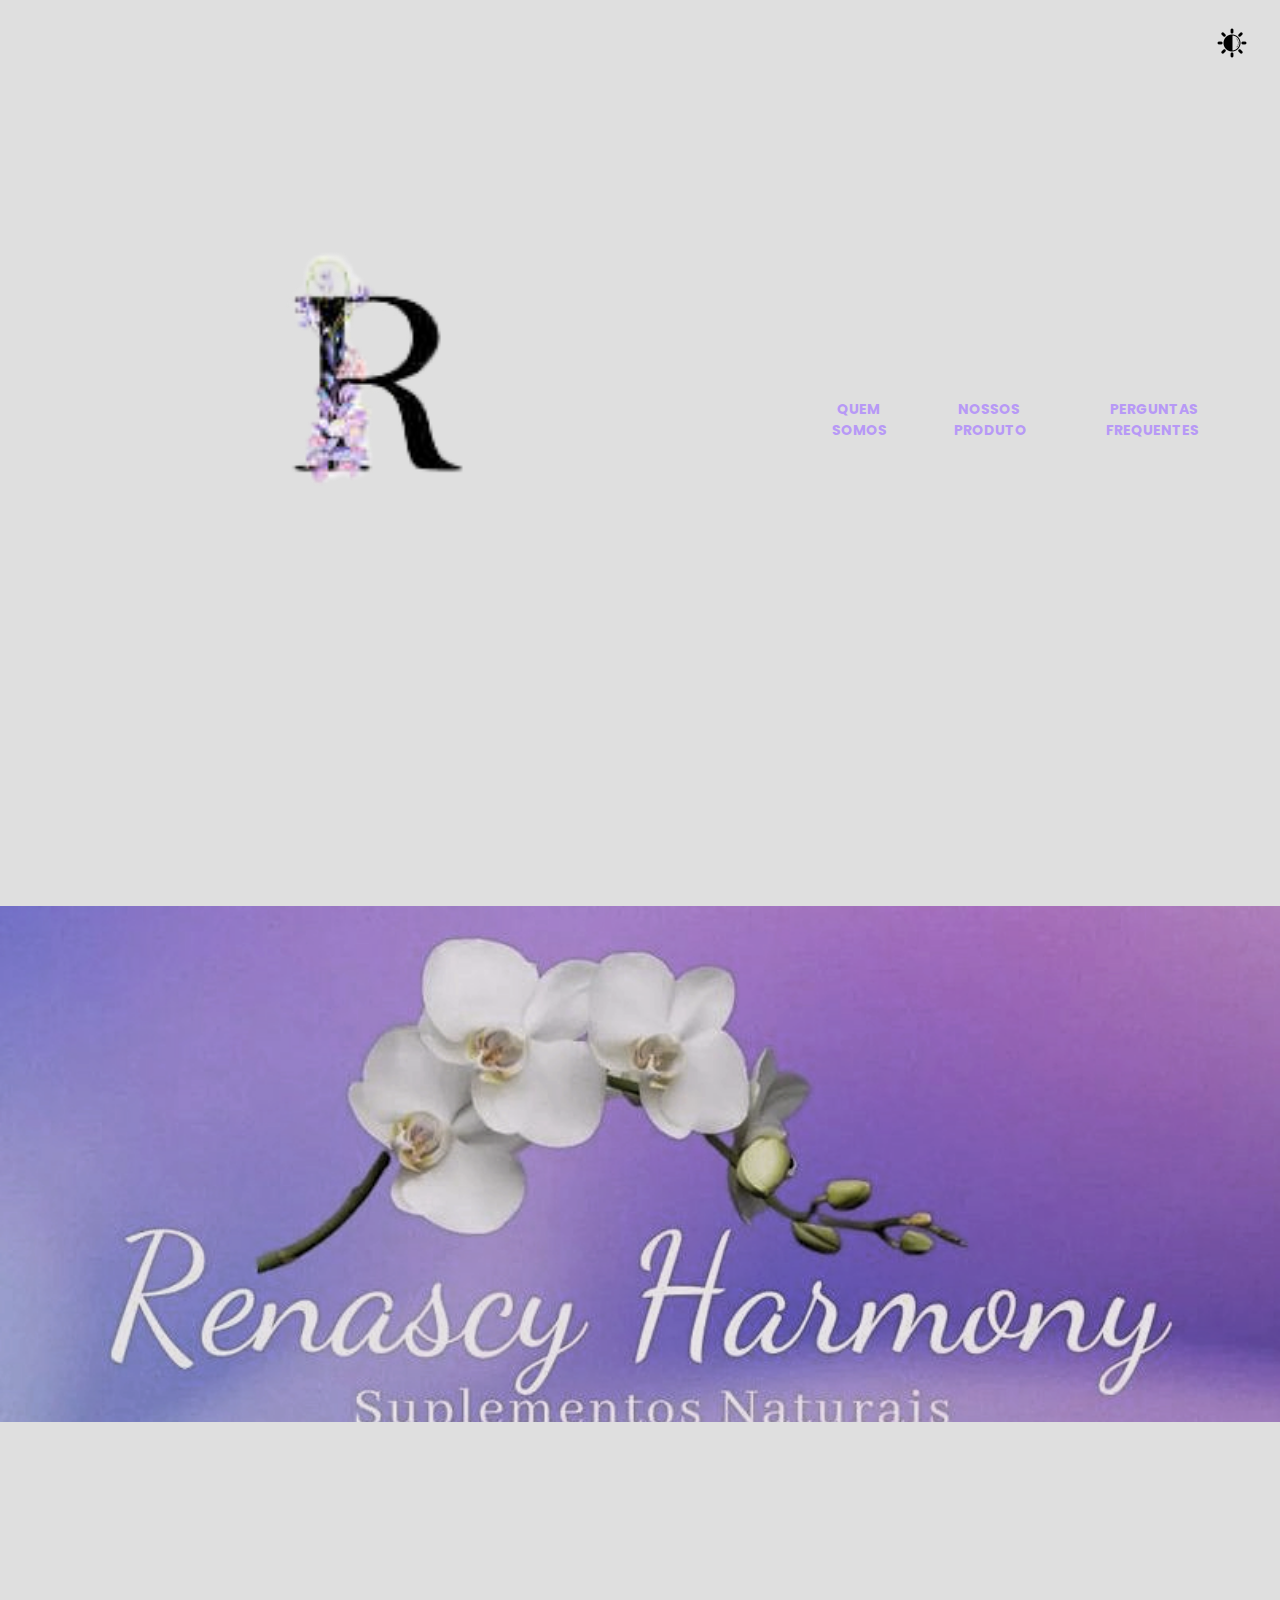
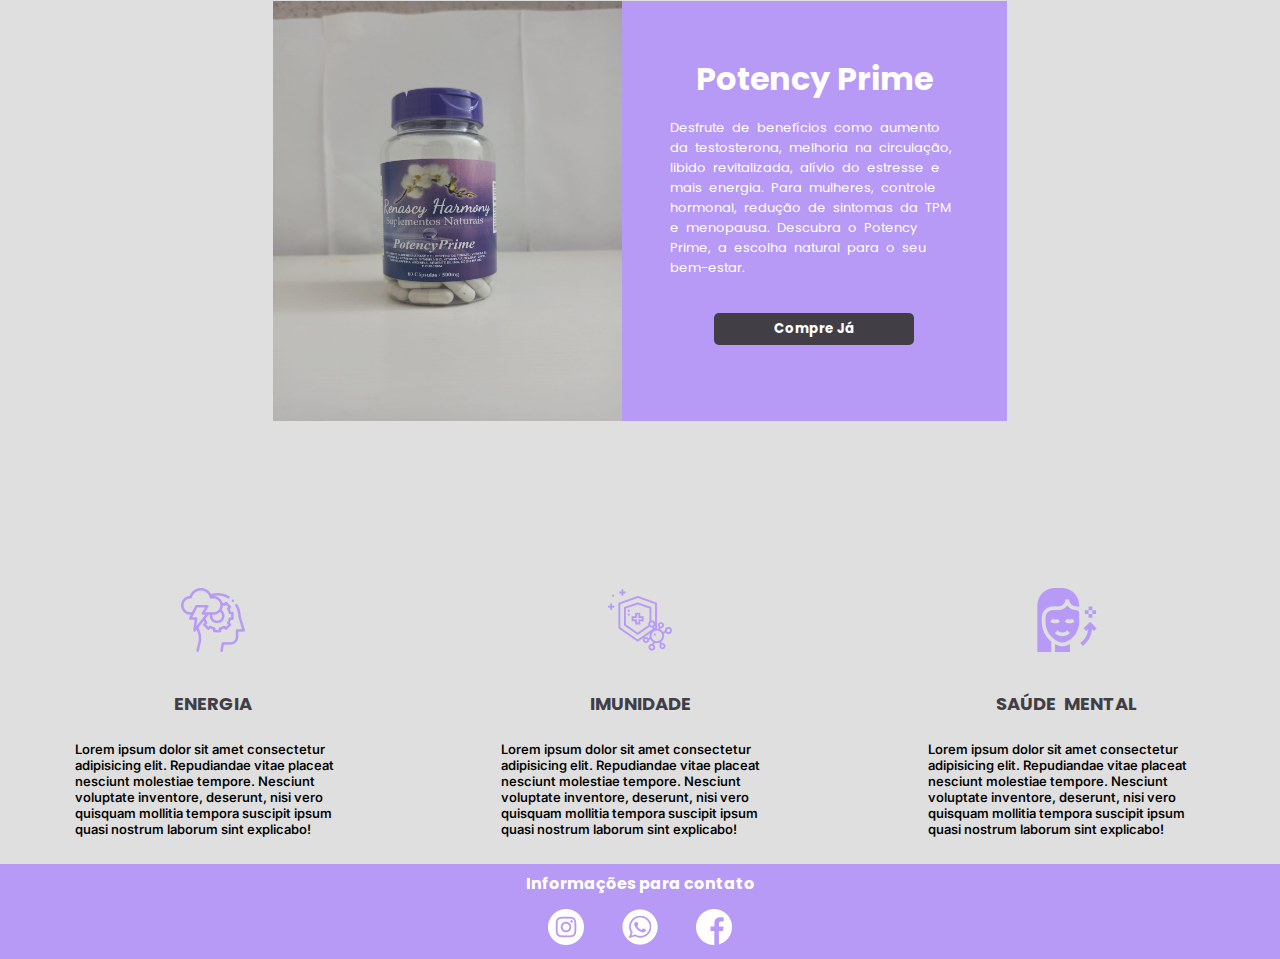
<file: index.html>
<!DOCTYPE html>
<html lang="en">
<head>
    <meta charset="UTF-8">
    <meta name="viewport" content="width=device-width, initial-scale=1.0">
    <link rel="stylesheet" href="style.css">
    <link rel="preconnect" href="https://fonts.googleapis.com">
<link rel="preconnect" href="https://fonts.gstatic.com" crossorigin>
<link href="https://fonts.googleapis.com/css2?family=Alata&family=Bebas+Neue&family=Inter:wght@600;700;800&family=Montserrat:ital,wght@0,100;0,200;0,300;0,400;0,500;0,600;0,700;0,800;0,900;1,100;1,200;1,300;1,400;1,500;1,600;1,700;1,800;1,900&family=Oxanium&family=Poppins:ital,wght@0,100;0,200;0,300;0,400;0,500;0,600;0,700;0,800;0,900;1,100;1,200;1,300;1,400;1,500;1,600;1,700;1,800;1,900&family=Roboto&display=swap" rel="stylesheet">
    <title>Renascy Harmony</title>
</head>
<body>

    <header>
       
        <img id="logotipo" src="./Assets/logotipo.png" alt="">
        <div class="nav-bar">
          
            <ul><li><a href="QuemSomos.html">QUEM SOMOS</a></li> </ul>


            <ul> <li></li>  <a href="Produtos.html">NOSSOS PRODUTO</a>  </ul>
           
            <ul><li></li>  <a href="PerguntasFrequentes.html">PERGUNTAS FREQUENTES</a>  </ul>

            
  
      
                  
     

        

           
            
        
           
       
    </div>

    <img class="controller-Contraste" src="./Assets/brilho-e-contraste.png" alt="">

            <img class="menu-mobile" src="./Assets/menu hamburguer.png" alt=""> 
    </header> 

  

    <section class="container">
        
    </section>

    <section class="capsula-image">
        <img src="./Assets/capsulas.jpeg" alt="">
            <div class="quadrado-1">
                <span class="texts-quadrado">
                    <h1 class="textos">Potency Prime</h1>
                    <p class="textos">Desfrute de benefícios como aumento da testosterona, melhoria na circulação, libido revitalizada, alívio do estresse e mais energia. Para mulheres, controle hormonal, redução de sintomas da TPM e menopausa. Descubra o Potency Prime, a escolha natural para o seu bem-estar.</p>
                    <button class="compre">Compre Já</button>
                    </span>
            </div>
       
      
    </section>
        
  

    <div class="beneficios">
        <span class="cards">
            <img class="image-card" src="./Assets/estresse.png" alt="">
            <h1>Energia</h1> 
            <p>Lorem ipsum dolor sit amet consectetur adipisicing elit. Repudiandae vitae placeat nesciunt molestiae tempore. Nesciunt voluptate inventore, deserunt, nisi vero quisquam mollitia tempora suscipit ipsum quasi nostrum laborum sint explicabo!</p> 
        </span>
        <span class="cards">
           
            <img class="image-card" src="./Assets/sistema-imunologico.png" alt="">
            <h1>IMUNIDADE</h1> 
            <p>Lorem ipsum dolor sit amet consectetur adipisicing elit. Repudiandae vitae placeat nesciunt molestiae tempore. Nesciunt voluptate inventore, deserunt, nisi vero quisquam mollitia tempora suscipit ipsum quasi nostrum laborum sint explicabo!</p> 
        </span>

        <span class="cards">
            <img class="image-card" src="./Assets/mulher icon.png" alt="">
            <h1>Saúde Mental</h1> 
            <p>Lorem ipsum dolor sit amet consectetur adipisicing elit. Repudiandae vitae placeat nesciunt molestiae tempore. Nesciunt voluptate inventore, deserunt, nisi vero quisquam mollitia tempora suscipit ipsum quasi nostrum laborum sint explicabo!</p> 
        </span>
      
       
                 
    </div>
 
    <footer>
        
        <h1>Informações para contato</h1>
        <span>
           <a href="https://www.instagram.com/renascyharmony/?igshid=OGQ5ZDc2ODk2ZA%3D%3D" target="_blank"><img src="./Assets/instagram.png" alt=""></a>
         <a href="https://api.whatsapp.com/message/EG6YCTUNHZXLG1?autoload=1&app_absent=0" target="_blank"><img src="./Assets/whatsapp.png" alt=""></a> 
            <a href="#"><img src="./Assets/facebook.png" alt=""></a> 
           
        </span>
        
      
    </footer>

    

    
</body>
<script src="./main.js"></script>
</html>
</file>
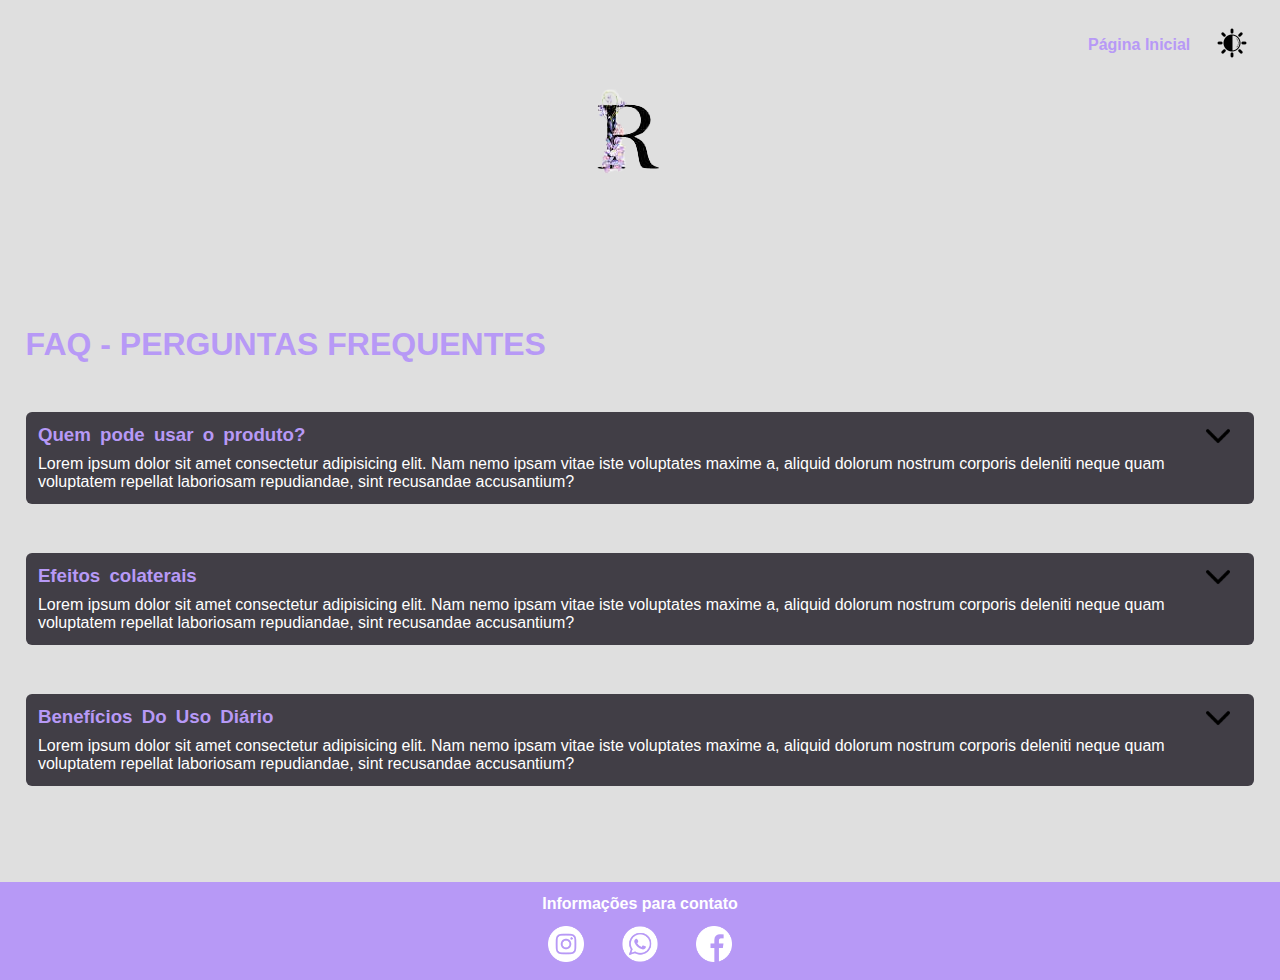
<file: PerguntasFrequentes.html>
<!DOCTYPE html>
<html lang="en">
<head>
    <meta charset="UTF-8">
    <meta name="viewport" content="width=device-width, initial-scale=1.0">
    <title>FAQ</title>
    <link rel="stylesheet" href="EstiloFAQ.css">
</head>
<body>

    <header>
        <img id="logotipo" src="./Assets/logotipo.png" alt="">
        <img class="controller-Contraste" src="./Assets/brilho-e-contraste.png" alt="">
        <a class="inicio" href="index.html">Página Inicial</a>
    </header>


     <section class="FAQ">
        <h1>FAQ - Perguntas Frequentes</h1>
        <div class="cards-FAQ">
            <h3>Quem pode usar o produto?</h3>
            <img class="seta-controller" src="./Assets/sinal-de-seta-para-baixo-para-navegar (1).png" alt="">
            <p class="txts" >Lorem ipsum dolor sit amet consectetur adipisicing elit. Nam nemo ipsam vitae iste voluptates maxime a, aliquid dolorum nostrum corporis deleniti neque quam voluptatem repellat laboriosam repudiandae, sint recusandae accusantium?</p>  
            
        </div>

        <div class="cards-FAQ">
            <h3>Efeitos colaterais</h3>
            <img class="seta-controller" src="./Assets/sinal-de-seta-para-baixo-para-navegar (1).png" alt="">
            <p class="txts" >Lorem ipsum dolor sit amet consectetur adipisicing elit. Nam nemo ipsam vitae iste voluptates maxime a, aliquid dolorum nostrum corporis deleniti neque quam voluptatem repellat laboriosam repudiandae, sint recusandae accusantium?</p>  
            
        </div>

        <div class="cards-FAQ">
            <h3>Benefícios Do Uso Diário</h3>
            <img class="seta-controller" src="./Assets/sinal-de-seta-para-baixo-para-navegar (1).png" alt="">
            <p class="txts">Lorem ipsum dolor sit amet consectetur adipisicing elit. Nam nemo ipsam vitae iste voluptates maxime a, aliquid dolorum nostrum corporis deleniti neque quam voluptatem repellat laboriosam repudiandae, sint recusandae accusantium?</p>  
            
        </div>



     </section>


     <footer>
        
        <h1>Informações para contato</h1>
        <span>
           <a href="https://www.instagram.com/renascyharmony/?igshid=OGQ5ZDc2ODk2ZA%3D%3D" target="_blank"><img src="./Assets/instagram.png" alt=""></a>
         <a href="https://api.whatsapp.com/message/EG6YCTUNHZXLG1?autoload=1&app_absent=0" target="_blank"><img src="./Assets/whatsapp.png" alt=""></a> 
            <a href="#"><img src="./Assets/facebook.png" alt=""></a> 
           
        </span>
        
      
    </footer>

    
</body>
<script src="./main.js"></script>
</html>
</file>
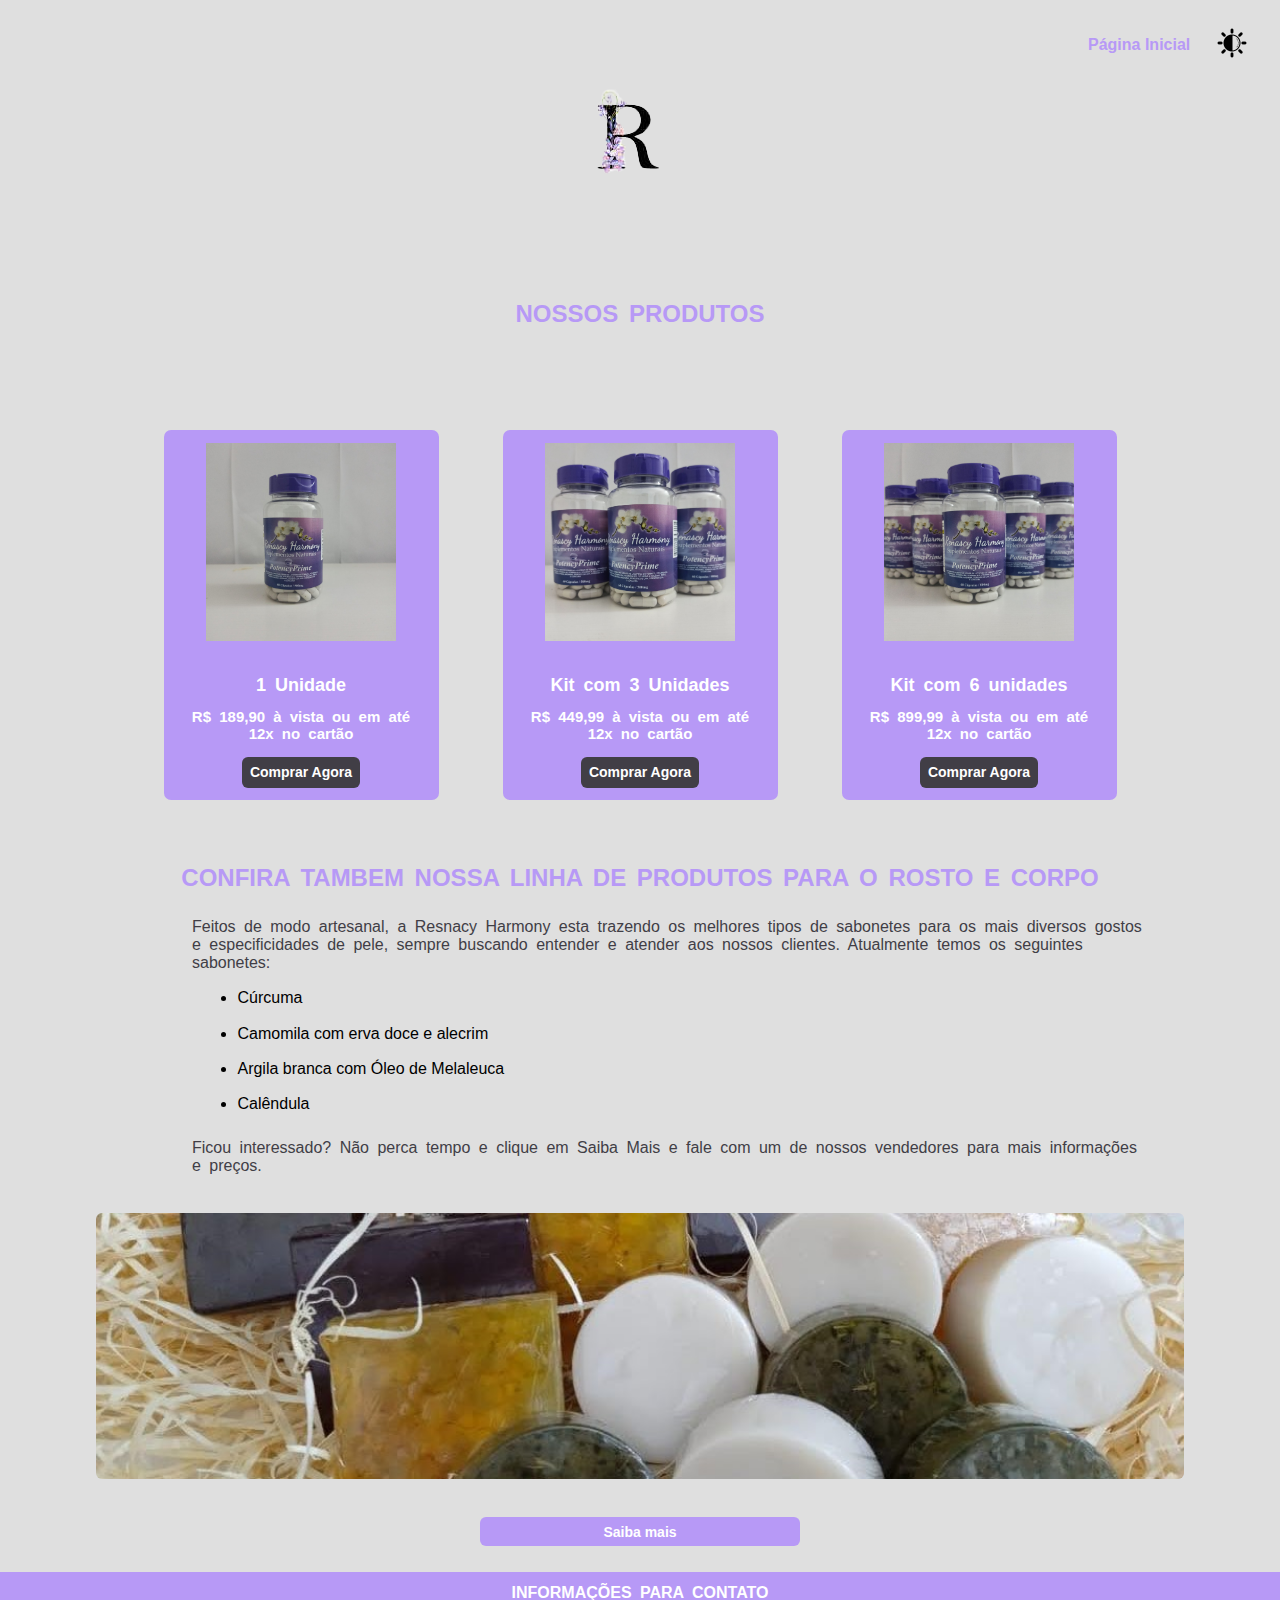
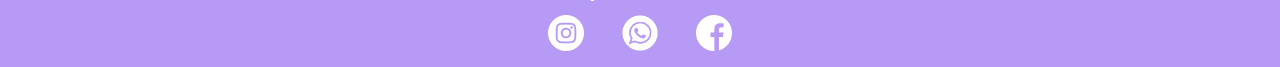
<file: Produtos.html>
<!DOCTYPE html>
<html lang="en">
<head>
    <meta charset="UTF-8">
    <meta name="viewport" content="width=device-width, initial-scale=1.0">
    <link rel="stylesheet" href= "EstiloProdutos.css">
    <title>Produtos</title>
</head>
<body>
    <header>
        <img id="logotipo" src="./Assets/logotipo.png" alt="">
        <img class="controller-Contraste" src="./Assets/brilho-e-contraste.png" alt="">
        <a class="inicio" href="index.html">Página Inicial</a>
    </header>
    <h1>Nossos Produtos</h1>
    <section class="container">
   
        <div class="cardsProdutos">
        
                <img class="produto" src="./Assets/kit 1 produto.jpg" alt="">
                <h3>1 Unidade</h3>
                <p>R$ 189,90 à vista ou em até 12x no cartão </p>
                 <a href="">Comprar Agora</a>
         

      
          
        </div>

        <div class="cardsProdutos">
        
            <img class="produto" src="./Assets/kit 3 produtos.jpg" alt="">
            <h3>Kit com 3 Unidades</h3>
            <p>R$ 449,99 à vista ou em até 12x no cartão </p>
             <a href="">Comprar Agora</a>
     

  
      
    </div>


    <div class="cardsProdutos">
        
        <img class="produto" src="./Assets/kit 6 produtos.jpg" alt="">
        <h3>Kit com 6 unidades</h3>
        <p>R$ 899,99 à vista ou em até 12x no cartão </p>
         <a href="">Comprar Agora</a>
 


  
</div>

       
    </section>

    <h1>Confira tambem nossa linha de produtos para o rosto e corpo</h1>
    <section class="outros_produtos">
        
        <p class="txt">Feitos de modo artesanal, a Resnacy Harmony esta trazendo os melhores tipos de sabonetes para os mais diversos gostos e especificidades de pele, sempre buscando entender e atender aos nossos clientes. 
            Atualmente temos os seguintes sabonetes:</p>

        <ul>
            <li>Cúrcuma</li>
            <li>Camomila com erva doce e alecrim</li>
            <li>Argila branca com Óleo de Melaleuca </li>
            <li>Calêndula</li>
        </ul>

        <p class="txt">Ficou interessado? Não perca tempo e clique em Saiba Mais e fale com um de nossos vendedores para mais informações e preços.</p>
        <img class="hero-sabonete" src="./Assets/sabonetes.jpg" alt="">
        <a href="https://api.whatsapp.com/message/EG6YCTUNHZXLG1?autoload=1&app_absent=0">Saiba mais</a> 
    </section>


    <footer>
        
        <h1>Informações para contato</h1>
        <span>
           <a href="https://www.instagram.com/renascyharmony/?igshid=OGQ5ZDc2ODk2ZA%3D%3D" target="_blank"><img src="./Assets/instagram.png" alt=""></a>
         <a href="https://api.whatsapp.com/message/EG6YCTUNHZXLG1?autoload=1&app_absent=0" target="_blank"><img src="./Assets/whatsapp.png" alt=""></a> 
            <a href="#"><img src="./Assets/facebook.png" alt=""></a> 
           
        </span>
        
      
    </footer>

   
    
</body>
<script src="./main.js"></script>
</html>
</file>
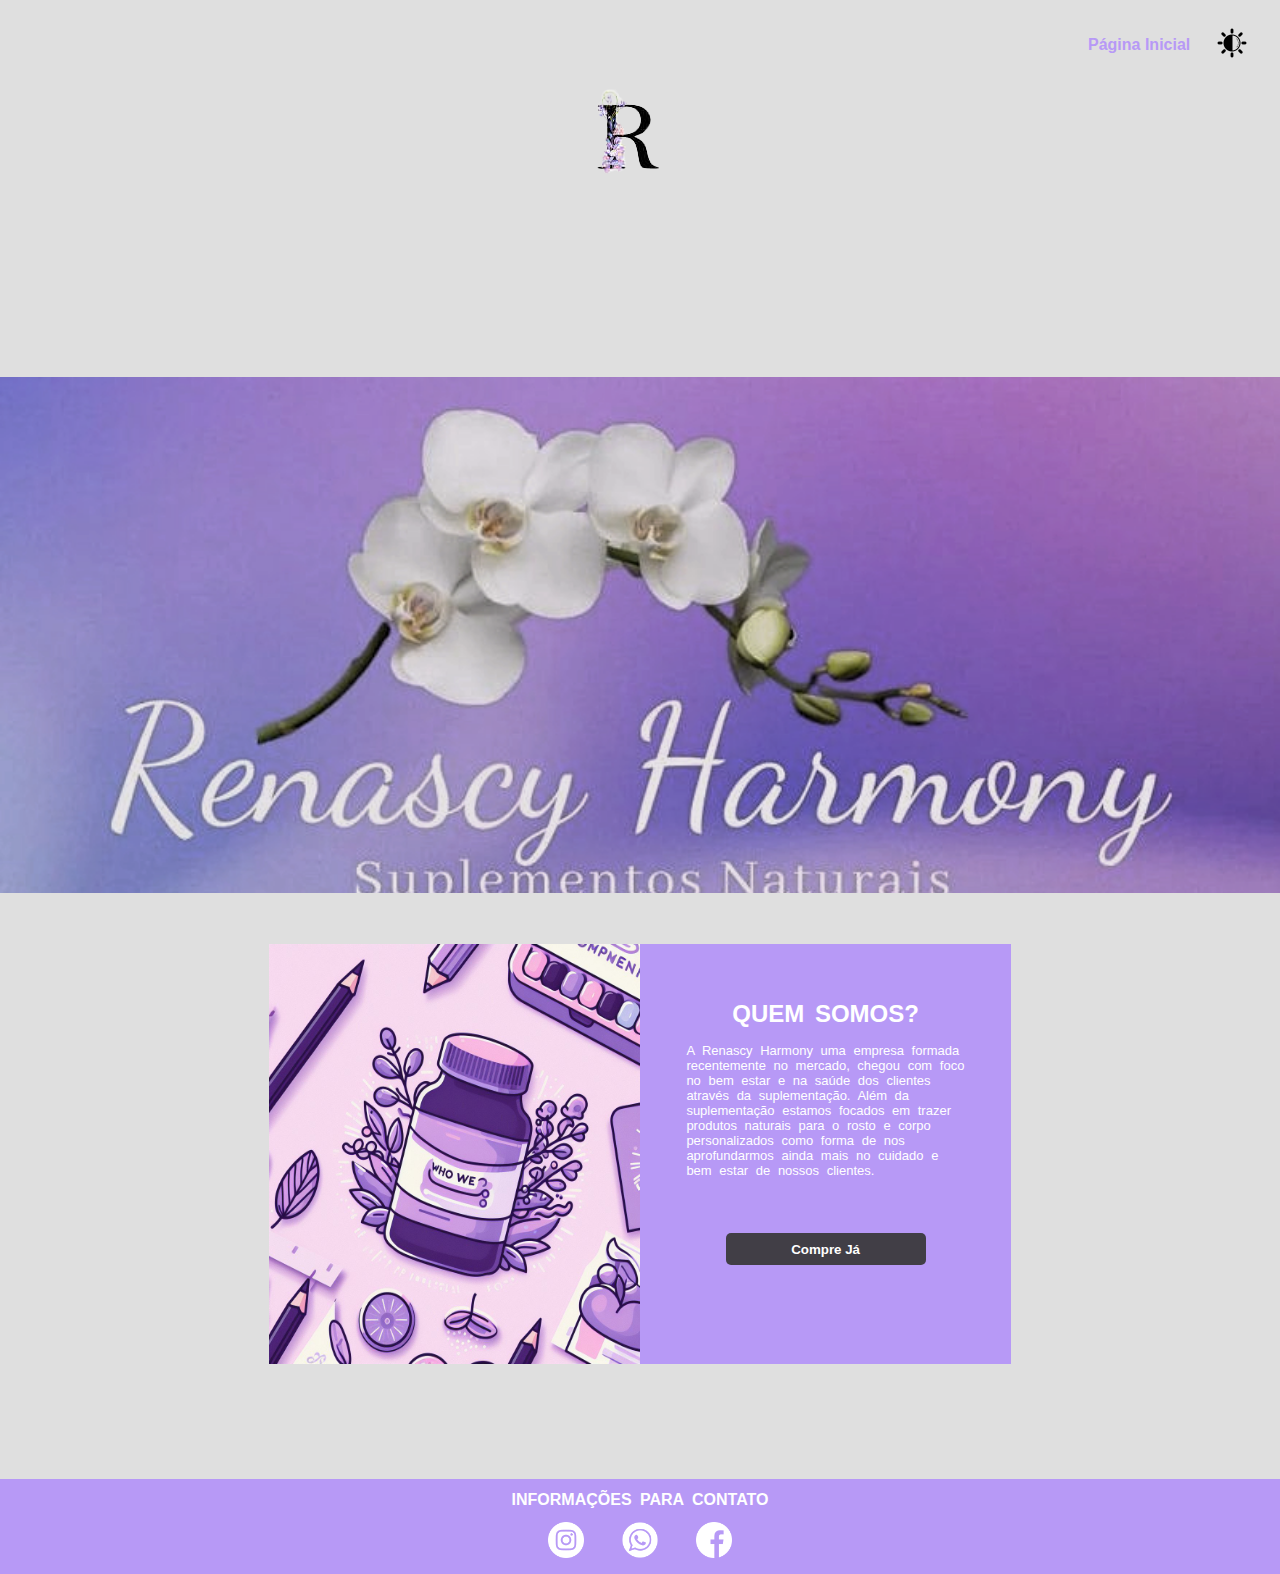
<file: QuemSomos.html>
<!DOCTYPE html>
<html lang="en">
<head>
    <meta charset="UTF-8">
    <meta name="viewport" content="width=device-width, initial-scale=1.0">
    <link rel="stylesheet" href="QuemSomos.css">
    <title>Quem somos?</title>
</head>
<body>

    <header>
        <img src="./Assets/logotipo.png" alt="">
        <img class="controller-Contraste" src="./Assets/brilho-e-contraste.png" alt="">
        <a class="inicio" href="index.html">Página Inicial</a>
    </header>

    <section class="container"></section>

    <section class="capsula-image">
        <img src="/Assets/imagem AI.jpg" alt="">
            <div class="quadrado-1">
                <span class="texts-quadrado">
                    <h1 class="textos">Quem somos?</h1>
                    <p class="textos">A Renascy Harmony uma empresa formada recentemente no mercado, chegou com foco no bem estar e na saúde dos clientes através da suplementação.  Além da suplementação estamos focados em trazer produtos naturais para o rosto e corpo personalizados como forma de nos aprofundarmos ainda mais no cuidado e bem estar de nossos clientes.</p>
                    <button>Compre Já</button>
                    </span>
            </div>
       
      
    </section>

    <footer>
        
        <h1>Informações para contato</h1>
        <span>
           <a href="https://www.instagram.com/renascyharmony/?igshid=OGQ5ZDc2ODk2ZA%3D%3D" target="_blank"><img src="./Assets/instagram.png" alt=""></a>
         <a href="https://api.whatsapp.com/message/EG6YCTUNHZXLG1?autoload=1&app_absent=0" target="_blank"><img src="./Assets/whatsapp.png" alt=""></a> 
            <a href="#"><img src="./Assets/facebook.png" alt=""></a> 
           
        </span>
        
      
    </footer>
   
</body>
<script src="./main.js"></script>
</html>
</file>
<file: style.css>
*{
    padding: 0;
    margin: 0;
    font-family: 'Poppins', sans-serif;
}

body{
    background-color: rgb(223, 223, 223);
    -ms-overflow-style: none; 
    scrollbar-width: none; 
}

body::-webkit-scrollbar{

    display: none;
  }
  
  






header{
 display: flex;
 justify-content: center;
 align-items: center;
 margin-top: 0.6rem;
}


.nav-bar img{

    width: 2vw;
   
   }

.nav-bar
{
    display: flex;
    flex-direction: row;
    align-items: start;
    gap: 1.8rem;
    justify-content: space-between;
    padding: 1%;
  
    
}

.nav-bar a{
  
   text-decoration: none;
   font-size: 14px;
   color:  #B799F6;
   font-weight: 680;
   list-style: none;
   border-radius: 5px;
   padding: 0.3rem;


}

.nav-bar  ul{
  
    text-decoration: none;
  font-size: 14px;
  color: #FFF;
  list-style: none;
  
   
}








   
   
   
   




.controller-Contraste{
    position: absolute;
    left: 95%;
    top:  3%;
    width: 2.5%;
   
   
   }

#logotipo{
  width: 75%;

}

.container{
 display: flex;
 flex-direction: column;
 justify-content: center;
 align-items: center;
 margin-top: 6%;
 background-image: url(./Assets/hero.png);
 background-repeat: no-repeat;
 background-size: cover;
 height: 516px;

}


.image-card{
    width: 15%;
    margin-top: 4rem;
}

.beneficios{
    display: flex;
    flex-direction: row;
    justify-content: center;
    align-items: center;
   
}

.cards{
    display: flex;
    flex-direction: column;
    justify-content: center;
    align-items: center;
    margin-top: 5%;
    margin-bottom: 1.7rem;
}

.cards p{
  font-size: 13px;
  font-weight: 560;
   width: 65%;
   text-align: left;
   font-family: 'Inter', sans-serif;
   margin-top: 1.5rem;
 

}

.cards h1{
    color: #413e46;
    font-size: 18px;
    margin-top: 9%;
    text-transform: uppercase;
    word-spacing: 4px;
    font-weight: 690;

}

.capsula-image{
    display: flex;
    justify-content: center;
    margin-top: 11%;
    padding: 3%;
   
}

.capsula-image img{
z-index: 1;
 width: 29%;
 height: 420px;
 opacity: 94%;


}

.quadrado-1{
    background-color: #B799F6;
    width: 32%;
    height: 420px;

   
    


}







.texts-quadrado{

   display: flex;
   flex-direction: column;
   align-items: center;
   justify-content: left;
   z-index: 3;
   margin-top: 14%;

}

.dark{
    background-color: #413e46;
    color: #FFF;
}



.texts-quadrado p{
    width: 75%;
    font-size: 13px;
    word-spacing: 4px;
    text-align: left;
    color: #FFF;
    margin-top: 4%;
   
}

.texts-quadrado button{
  width: 200px;
  height: 32px;
  background-color:#413e46;
  transition: 650ms ease-in;
  margin-top: 9%;
  outline: none;
  border: none;
  border-radius: 5px;
  cursor: pointer;
  color: #FFF;
  font-weight: 690;
  text-align: center;

}



.texts-quadrado h1{

    color: #FFF;
    text-align: left;
}

footer{
    width: 100%;
    height: 95px;
    background-color: #B799F6;
}

footer h1{
    font-size: 16px;
    color: #FFF;
  text-align: center;

}

.logo-footer{
   margin: 0 auto;
    width: 15%;
}

footer{

    display: flex;
    flex-direction: column;
    justify-content: center;
    align-items: center;
}


footer span{
    display: flex;
    flex-direction: row;
    justify-content: center;
    align-items: center;
    gap: 35%;
    margin-top: 1%;

}


span img{
    width: 36px;
}


.menu-mobile{
    display: none;
}

@media (max-width: 768px)
{

    header{
        display: flex;
        flex-direction: column;
        justify-content: center;
        align-items: center;
        margin-top: 0.6rem;
       }



    .nav-bar
    {  position: absolute;
        top: 25%;
        left: -105%;
        flex-direction: column;
        align-items: center;
        justify-content: center;
        background-color: #B799F6;
      width: 100%;
        height: 280px;
        transition: 550ms ease;
      
      
        
    }

    .open{
        left: 0;
    }


    .nav-bar a{
 color: #FFF;
    }
    
 
    

        
    
 
  
    .menu-mobile{
        display: block;
        position: absolute;
        width: 9%;
        left: 72%;
        top:  3%;
        cursor: pointer;
        
     
     
      }


      .controller-Contraste{
       
        left: 81%;
      
        width: 9%;
       
       
       }


    
    .quadrado-1{
        width: 55%;
        height: 375px;
       
        
    
    
    }


    .capsula-image img{
        z-index: 1;
         width: 50%;
         max-width: 100%;
         height: 375px;
         opacity: 94%;
        
        
        }


        .texts-quadrado p{
            width: 95%;
            font-size: 11.5px;
            text-align: left;
            color: #FFF;
            margin-top: 3%;
            padding: 0.6%;
            margin-left: 5%;
           
        }


        .texts-quadrado button{
            width: 150px;
            height: 25px;
            margin-top: 5%;
            text-align: center;
            margin-left: 3%;
            
          
          }

          .texts-quadrado h1{
            font-size: 16px;
          }


          .container{
          
            background-image: url(./Assets/hero.png);
            background-repeat: no-repeat;
            background-size: contain;
            background-position: center;
            height: 516px;
           
           }


           .cards h1{
         
            font-size: 16px;
            margin-top: 2%;
            text-transform: uppercase;
            font-weight: 690;
        
        }

        .cards p{
            font-size: 13px;
            font-weight: 560;
             width: 75%;
             text-align: center;
           
           
          
          }


          .beneficios{
            display: flex;
            flex-direction: column;

      
        }

        #logotipo{
            width: 200px;
            margin: 1rem;
        }

       



           
}
</file>
<file: EstiloFAQ.css>
*{ box-sizing: border-box;
    margin: 0;
    padding: 0;
    font-family: 'Poppins', sans-serif;
}


body{

    background-color: rgb(223, 223, 223);
}

header{

    display: flex;
    justify-content: center;
    align-items: center;
}

.FAQ{

    margin: 2%;
}

.FAQ h1{
    color: #B799F6;
    font-weight: 790;
    text-transform: uppercase;
}

.controller-Contraste{
   position: absolute;
   left: 95%;
   top:  3%;
   width: 2.5%;
  
  
  }

  .inicio{
    position: absolute;
    left: 85%;
    top:  4%;
    text-decoration: none;
    color: #B799F6;
    font-weight: 790;
 
 
  }


  .dark{
    background-color: #413e46;
    color: #FFF;
    
}

.cards-FAQ{
display: flex;
flex-direction: row;
justify-content: space-between;
flex-wrap: wrap;
margin-top: 4%;
padding: 1%;
background-color: #413e46;
border-radius: 6px;


}


.cards-FAQ h3{
 color: #B799F6;
 font-weight: 795;
 word-spacing: 4px;
}


.cards-FAQ p{
    margin-top: 0.6%;
    color: #FFF;
    transition: 350ms ease-in-out;
    
}

.seta-controller{
    width: 2%;
    margin-right: 1%;
    cursor: pointer;
}

.opens{
    display: block;
}


footer{
    display: flex;
    flex-direction: column;
    justify-content: center;
    align-items: center;
    margin-top: 7.5%;    
    width: 100%;
    height: 98px;
    background-color: #B799F6;
}

footer h1{
    font-size: 16px;
    color: #FFF;
  text-align: center;

}

.logo-footer{
   margin: 0 auto;
    width: 15%;
}



footer span{
    display: flex;
    flex-direction: row;
    justify-content: center;
    align-items: center;
    gap: 35%;
    margin-top: 1%;

}



span img{
    width: 36px;
}

@media (max-width: 768px)
{
    .inicio{
        position: absolute;
        left: 60%;
        font-size: 15px;
        top:  4%;
        text-decoration: none;
        color: #B799F6;
        font-weight: 590;
     
     
      }


      .controller-Contraste{
       
        left: 88%;
      
        width: 10%;
       
       
       }

       .seta-controller
       {
        width: 8%;
       }
}
</file>
<file: EstiloProdutos.css>
*{
 box-sizing: border-box;
 padding: 0;
 margin: 0;
 font-family: 'Poppins', sans-serif;

}

body{

    background-color: rgb(223, 223, 223);
}






  header{

    display: flex;
    justify-content: center;
    align-items: center;
}

.container{
 display: flex;
 flex-direction: row;
 justify-content: center;
align-items: center;
gap: 5%;
 margin-top: 2%;


}




h1{ font-size: 24px;
    text-align: center;
    color: #B799F6;
    text-transform: uppercase;
    word-spacing: 4px;

}



.produto{
 
    width: 76%;
    height: 230px;

  
}

.cardsProdutos{
    display: flex;
    flex-direction: column;
    justify-content: center;
    align-items: center;
    background-color: #B799F6;
    width: 275px;
    height: 370px;
    margin-top: 6%;
    margin-bottom: 5%;
    border-radius: 7px;
    padding: 1%;
    gap: 2%;
    
}




h3 {
 margin-top: 2%;
 padding: 2%;
 color: #ffffff;
 font-size: 18px;
 margin-top: 9%;
 word-spacing: 4px;
 font-weight: 790;

}

.cardsProdutos a{
 color: #FFF;
    background-color: #413e46;
    border-radius: 6px;
    font-weight: 600;
    text-decoration: none;
    font-size: 14px;
    margin-top: 3%;
    padding: 3%;

}


.cardsProdutos p{

    font-size: 15px;
    font-weight: 690;
    word-spacing: 4px;
    text-align: center;
    color: #FFF;
   
}


.outros_produtos{
    display: flex;
    flex-direction: column;
    align-items: flex-start;
    justify-content: left;
}
.outros_produtos p{
    width: 75%;
    font-size: 16px;
    word-spacing: 4px;
    text-align: left;
     color: #413e46;
    margin-top: 2%;
    margin-left: 15%;

   
}

ul li{

    margin-top: 6.5%;
    margin-left: 89%;
    width: 100%;
    


}

.controller-Contraste{
    position: absolute;
    left: 95%;
    top:  3%;
    width: 2.5%;
    cursor: pointer;
   
   
   }


.inicio{
    position: absolute;
    left: 85%;
    top:  4%;
    text-decoration: none;
    color: #B799F6;
    font-weight: 790;
 
 
  }

.hero-sabonete{
  margin: 0 auto;
    width: 85%;
 margin-top: 3%;
 margin-bottom: 2%;
 border-radius: 6px;
}

.outros_produtos a{
    color: #FFF;
    background-color: #B799F6;
    border-radius: 6px;
    padding: 0.5%;
    font-weight: 600;
    text-decoration: none;
    font-size: 14px;
    margin: 0 auto;
    width: 25%;
    text-align: center;
    margin-bottom: 2%;
    margin-top: 1%;
}
.dark{
    background-color: #413e46;
    color: #FFF;
    
}


footer{
    width: 100%;
    height: 95px;
    background-color: #B799F6;
}

footer h1{
    font-size: 16px;
    color: #FFF;
  text-align: center;

}

.logo-footer{
   margin: 0 auto;
    width: 15%;
}

footer{

    display: flex;
    flex-direction: column;
    justify-content: center;
    align-items: center;
}


footer span{
    display: flex;
    flex-direction: row;
    justify-content: center;
    align-items: center;
    gap: 35%;
    margin-top: 1%;

}


span img{
    width: 36px;
}

@media (max-width: 768px)
{

    .container{
        flex-direction: column;
        padding: 5%;
    }

    .cardsProdutos{
  
        width: 275px;
        height: 375px;
        margin-top: 6%;
        margin-bottom: 5%;
        padding: 3%;
        gap: 2%;
        
    }

    .cardsProdutos a{
  
        margin-top: 6%;
      
   
        
    }

    h1{
        font-size: 20px;
    }


 

   .outros_produtos p{

    font-size: 17px;
    word-spacing: 4px;
    margin-top: 2%;
    padding: 3%;
    color: #413e46;
 
  

    }

   

    ul li{

        margin-top: 6.5%;
        margin-left: 25%;
        width: 100%;
        
    
    
    }


    .inicio{
        position: absolute;
        left: 60%;
        font-size: 15px;
        top:  4%;
        text-decoration: none;
        color: #B799F6;
        font-weight: 590;
     
     
      }


      .controller-Contraste{
       
        left: 88%;
      
        width: 10%;
       
       
       }

    .hero-sabonete{
       
          width: 100%;
          height: 150px;
     
      }

      .outros_produtos a{
       
        width: 47%;
        height: 30px;
        font-size: 17px;
        margin-top: 6.5%;
        margin-bottom: 7%;
      
    }

    footer h1{

        margin-bottom: 3%;
    }


    
    
}
</file>
<file: QuemSomos.css>
*{
    box-sizing: border-box;
    padding: 0;
    margin: 0;
    font-family: 'Poppins', sans-serif;
   
   }
   
   body{
   
       background-color: rgb(223, 223, 223);
   }

   .container{
    display: flex;
    flex-direction: column;
    justify-content: center;
    align-items: center;
    margin-top: 6%;
    background-image: url(./Assets/hero.png);
    background-repeat: no-repeat;
    background-size: cover;
    height: 516px;
   }

   .dark{
    background-color: #413e46;
    color: #FFF;
   }

   
   .controller-Contraste{
       position: absolute;
       left: 95%;
       top:  3%;
       width: 2.5%;
       cursor: pointer;
      
      
      }
      
   
   
    .inicio{
       position: absolute;
       left: 85%;
       top:  4%;
       text-decoration: none;
       color: #B799F6;
       font-weight: 790;
    
    
     }


     header{

        display: flex;
        justify-content: center;
        align-items: center;
    }

    h1{

        font-size: 24px;
    text-align: center;
    color: #B799F6;
    text-transform: uppercase;
    word-spacing: 4px;
    }

    .imagemRenascy{

        width: 30%;
    }


    .capsula-image{
        display: flex;
        justify-content: center;
        margin-top: 4%;
       
    }
    
    .capsula-image img{
    z-index: 1;
     width: 29%;
     height: 420px;
     opacity: 94%;
    
    
    }

       .quadrado-1{
        background-color: #B799F6;
        width: 29%;
        height: 420px;
       
        
    
    
    }
    
    
    
    
    
    
    
    .texts-quadrado{
    
       display: flex;
       flex-direction: column;
       align-items: center;
       justify-content: left;
       z-index: 3;
       margin-top: 15%;
    
    }
    
    
    
    .texts-quadrado p{
        width: 75%;
        font-size: 13px;
        word-spacing: 4px;
        text-align: left;
        color: #FFF;
        margin-top: 4%;
       
    }
    
    .texts-quadrado button{
      width: 200px;
      height: 32px;
      background-color:#413e46;
      transition: 650ms ease-in;
      margin-top: 15%;
      outline: none;
      border: none;
      border-radius: 5px;
      cursor: pointer;
      color: #FFF;
      font-weight: 690;
      text-align: center;
    
    }
    
    
    
    .texts-quadrado h1{
    
        color: #FFF;
        text-align: left;
    }
    
    footer{
        width: 100%;
        height: 95px;
        background-color: #B799F6;
       
    }
    
    footer h1{
        font-size: 16px;
        color: #FFF;
      text-align: center;
    
    }
    
    .logo-footer{
       margin: 0 auto;
        width: 15%;
    }
    
    footer{
    
        display: flex;
        flex-direction: column;
        justify-content: center;
        align-items: center;
        margin-top: 9%;
    }
    
    
    footer span{
        display: flex;
        flex-direction: row;
        justify-content: center;
        align-items: center;
        gap: 35%;
        margin-top: 1%;
    
    }
    
    
    span img{
        width: 36px;
    }


    @media (max-width: 760px)
    {
    
        .container{
          
            background-image: url(./Assets/hero.png);
            background-repeat: no-repeat;
            background-size: contain;
            background-position: center;
            height: 516px;
           
           }

        .quadrado-1{
            width: 59%;
            height: 385px;
           
            
        
        
        }
    

        .capsula-image{
            padding: 3%;
        }
    
        .capsula-image img{
            z-index: 1;
             width: 51%;
             max-width: 100%;
             height: 385px;
             opacity: 94%;
            
            
            }
    
    
            .texts-quadrado p{
                width: 100%;
                font-size: 13.5px;
                text-align: left;
                color: #FFF;
                margin-top: 2%;
                padding: 1%;
                margin-left: 5%;
               
            }
    
    
            .texts-quadrado button{
                width: 150px;
                height: 25px;
                margin-top: 7%;
                text-align: center;
                margin-left: 2%;
                
              
              }
    
              .texts-quadrado h1{
                font-size: 16px;
              }


              .inicio{
                position: absolute;
                left: 57%;
                font-size: 15px;
                top:  4%;
                text-decoration: none;
                color: #B799F6;
                font-weight: 590;
             
             
              }
        
        
              .controller-Contraste{
               
                left: 88%;
              
                width: 10%;
               
               
               }

              footer{

                margin-top: 100%;
              }



            }
</file>
